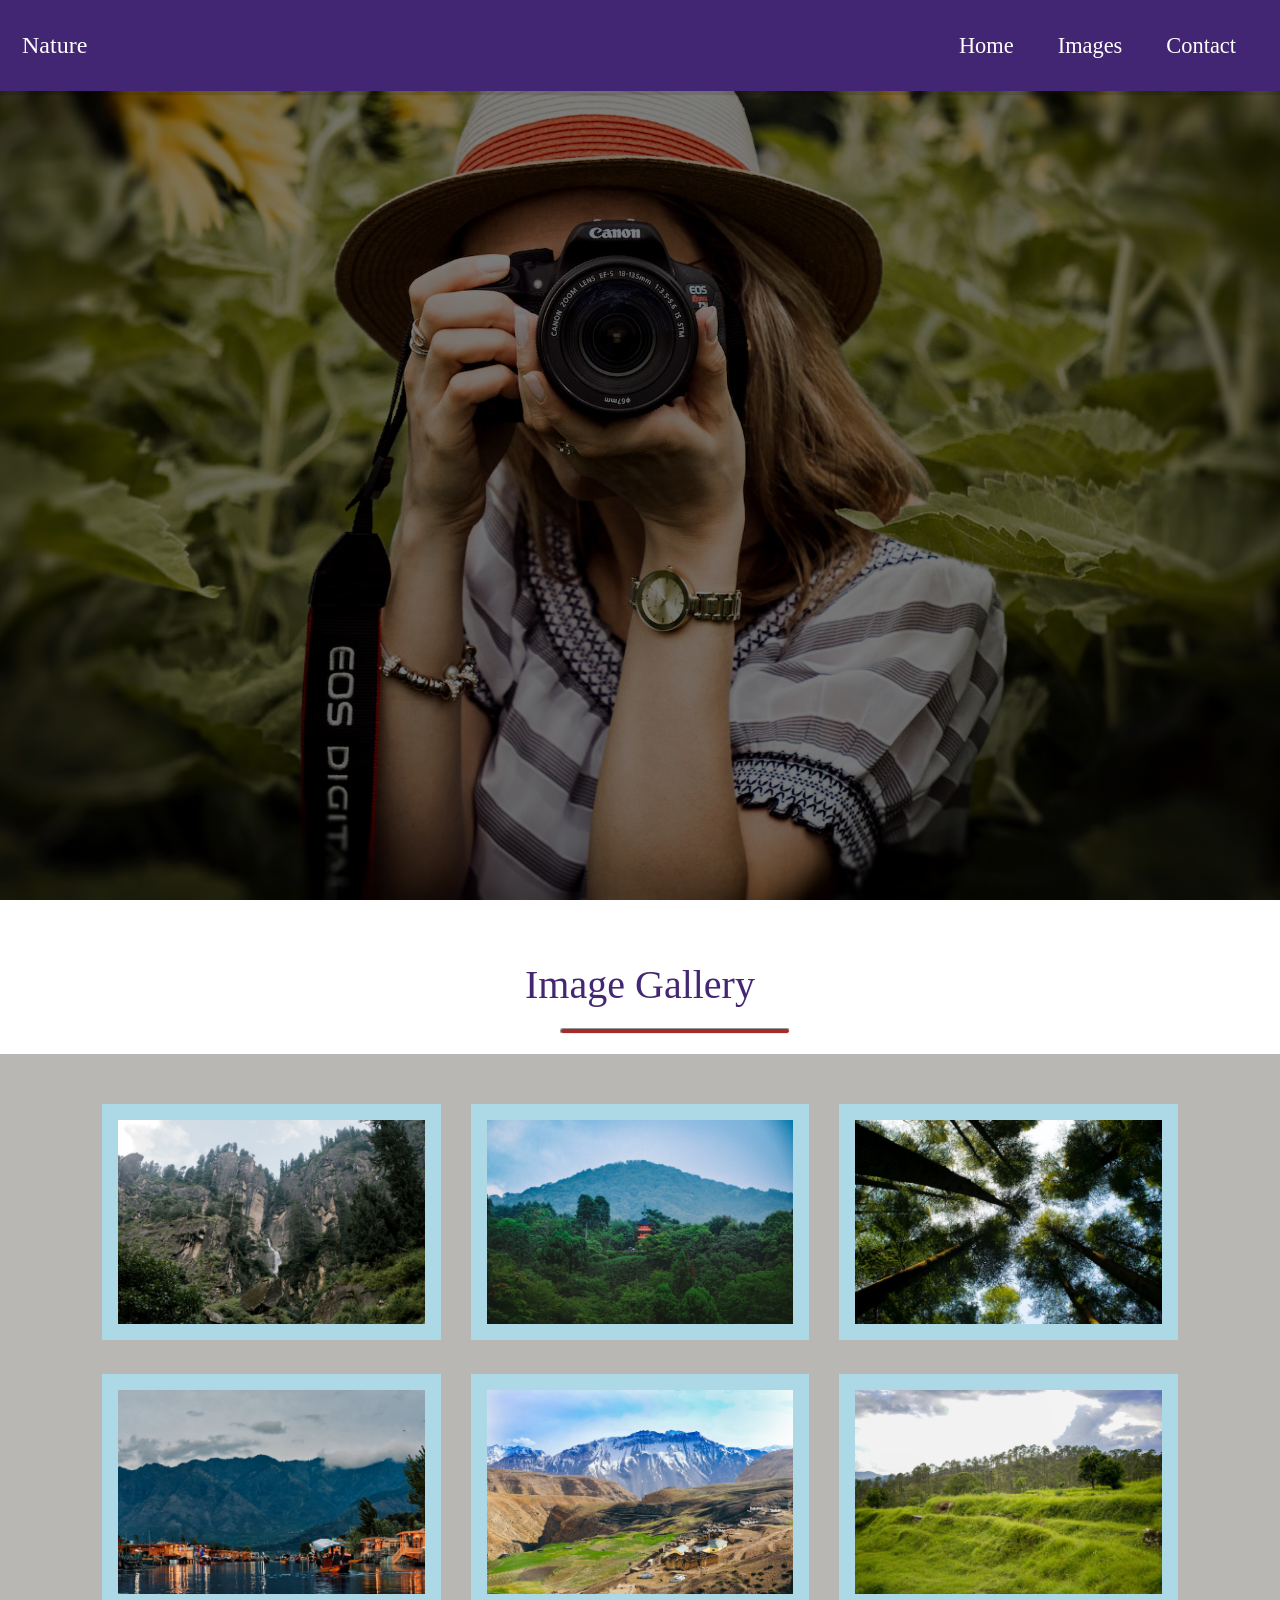
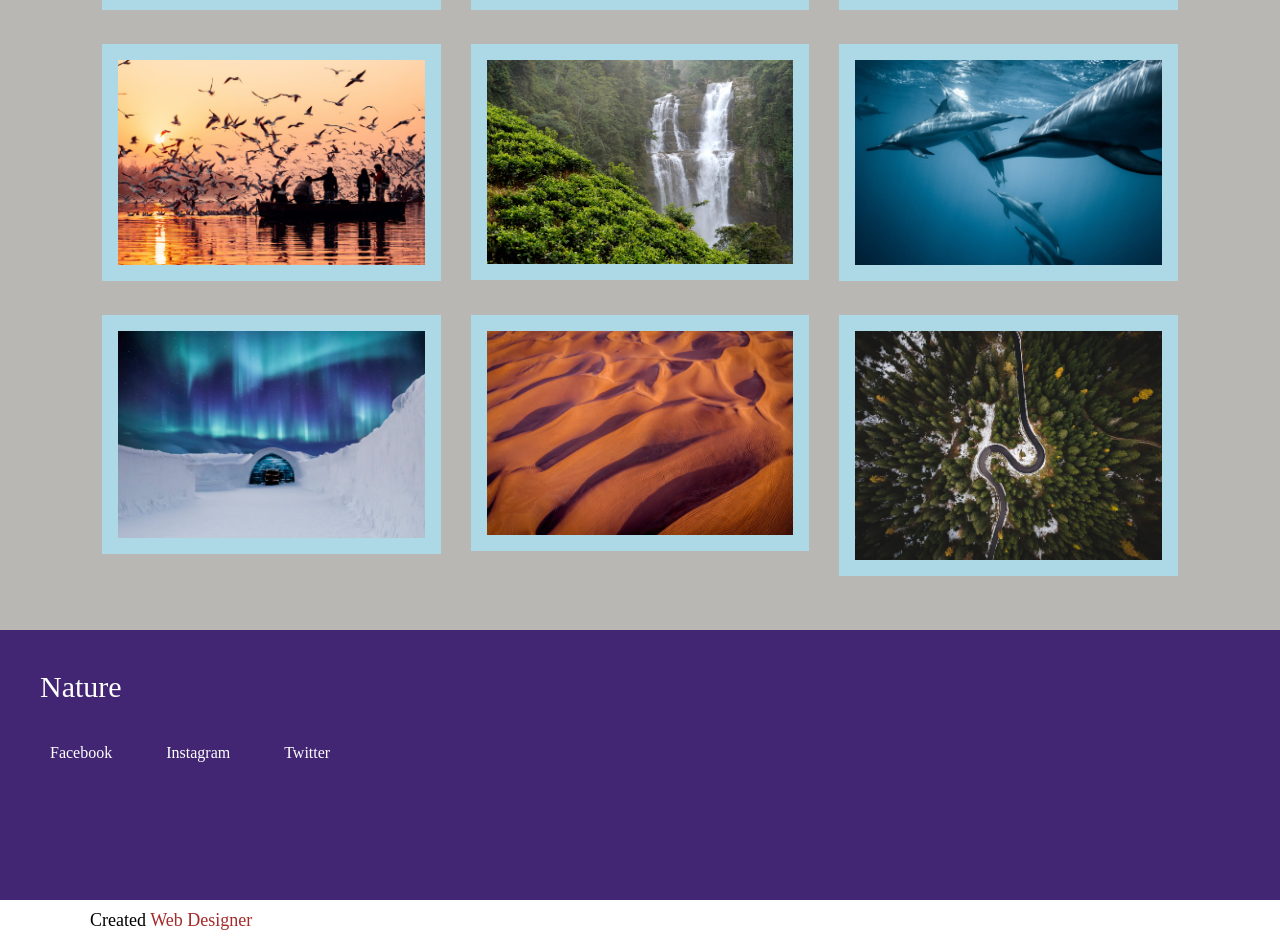
<file: index.html>
<!DOCTYPE html>
<html lang="en">
  <head>
    <meta charset="UTF-8" />
    <meta name="viewport" content="width=device-width, initial-scale=1.0" />
    <title>Image Gallery</title>
    <link rel="stylesheet" href="style.css" />
    <link rel="stylesheet" href="lightbox.css" />
  </head>
  <body>
    <header>
      <div class="inner-header" id="home">
        <div class="container-header">
          <div class="main-header">
            <div class="bars" id="open">
              <svg
                xmlns="http://www.w3.org/2000/svg"
                width="16"
                height="16"
                fill="currentColor"
                class="bi bi-list"
                viewBox="0 0 16 16"
              >
                <path
                  fill-rule="evenodd"
                  d="M2.5 12a.5.5 0 0 1 .5-.5h10a.5.5 0 0 1 0 1H3a.5.5 0 0 1-.5-.5m0-4a.5.5 0 0 1 .5-.5h10a.5.5 0 0 1 0 1H3a.5.5 0 0 1-.5-.5m0-4a.5.5 0 0 1 .5-.5h10a.5.5 0 0 1 0 1H3a.5.5 0 0 1-.5-.5"
                />
              </svg>
            </div>
            <div class="logo">
              <a href="#">Nature</a>
            </div>
            <nav class="list-items active" id="show">
              <ul>
                <li><a href="#home">Home</a></li>
                <li><a href="#image">Images</a></li>
                <li><a href="#contact">Contact</a></li>
              </ul>
            </nav>
          </div>
        </div>
      </div>
    </header>
    <div class="bg"></div>
    <!-- navbar end -->
    <!-- Gallerry start -->

    <div class="head">
      <h1>Image Gallery</h1>
      <hr />
    </div>
    <div class="container" id="image">
      <div class="gallery">
        <a
          href="images/dark tree.jpg"
          data-lightbox="nature"
          data-title="Dark Tree"
        >
          <img src="images/dark tree.jpg" />
        </a>
        <a
          href="images/Forested-mountain.jpg"
          data-lightbox="nature"
          data-title="Forest Mountain"
        >
          <img src="images/Forested-mountain.jpg" />
        </a>
        <a
          href="images/green tree.jpg"
          data-lightbox="nature"
          data-title="Green Tree"
        >
          <img src="images/green tree.jpg" />
        </a>
        <a
          href="images/lake house.jpg"
          data-lightbox="nature"
          data-title="Lake House"
        >
          <img src="images/lake house.jpg" />
        </a>
        <a
          href="images/Snow-mountain.jpg"
          data-lightbox="nature"
          data-title="Snow Mountain"
        >
          <img src="images/Snow-mountain.jpg" />
        </a>
        <a
          href="images/green-grass.jpg"
          data-lightbox="nature"
          data-title="Green Grass"
        >
          <img src="images/green-grass.jpg" />
        </a>
        <a href="images/sunset.jpg" data-lightbox="nature" data-title="Sunset">
          <img src="images//sunset.jpg" />
        </a>
        <a
          href="images/waterfall.jpg"
          data-lightbox="nature"
          data-title="Waterfall"
        >
          <img src="images/waterfall.jpg" />
        </a>
        <a href="images/ocean.jpg" data-lightbox="nature" data-title="ocean">
          <img src="images/ocean.jpg" />
        </a>
        <a
          href="images/snow house.jpg"
          data-lightbox="nature"
          data-title="Snow House"
        >
          <img src="images/snow house.jpg" />
        </a>

        <a href="images/desert.jpg" data-lightbox="nature" data-title="Desert">
          <img src="images/desert.jpg" />
        </a>
        <a
          href="images/road.jpg"
          data-lightbox="nature"
          data-title="Road Curve"
        >
          <img src="images/road.jpg" />
        </a>

        <!-- <img src="images/sunrise.jpg" alt="" /> -->
      </div>
    </div>

    <!-- Gallerry end -->
    <!-- contact start -->
    <div class="contact" id="contact">
      <div class="content"><h1>Nature</h1></div>
      <div class="content-p">
        <a href="#"><i class="fa-brands fa-facebook-f"></i>Facebook</a>
        <a href="#"><i class="fa-brands fa-instagram"></i>Instagram</a>
        <a href="#"><i class="fa-brands fa-twitter"></i>Twitter</a>
      </div>
    </div>
    <!-- contact end -->
    <!-- footer start -->
    <div class="footer">
      <p>Created <span>Web Designer</span></p>
    </div>

    <script src="script.js"></script>
    <script src="lightbox-plus-jquery.min.js"></script>
  </body>
</html>
</file>
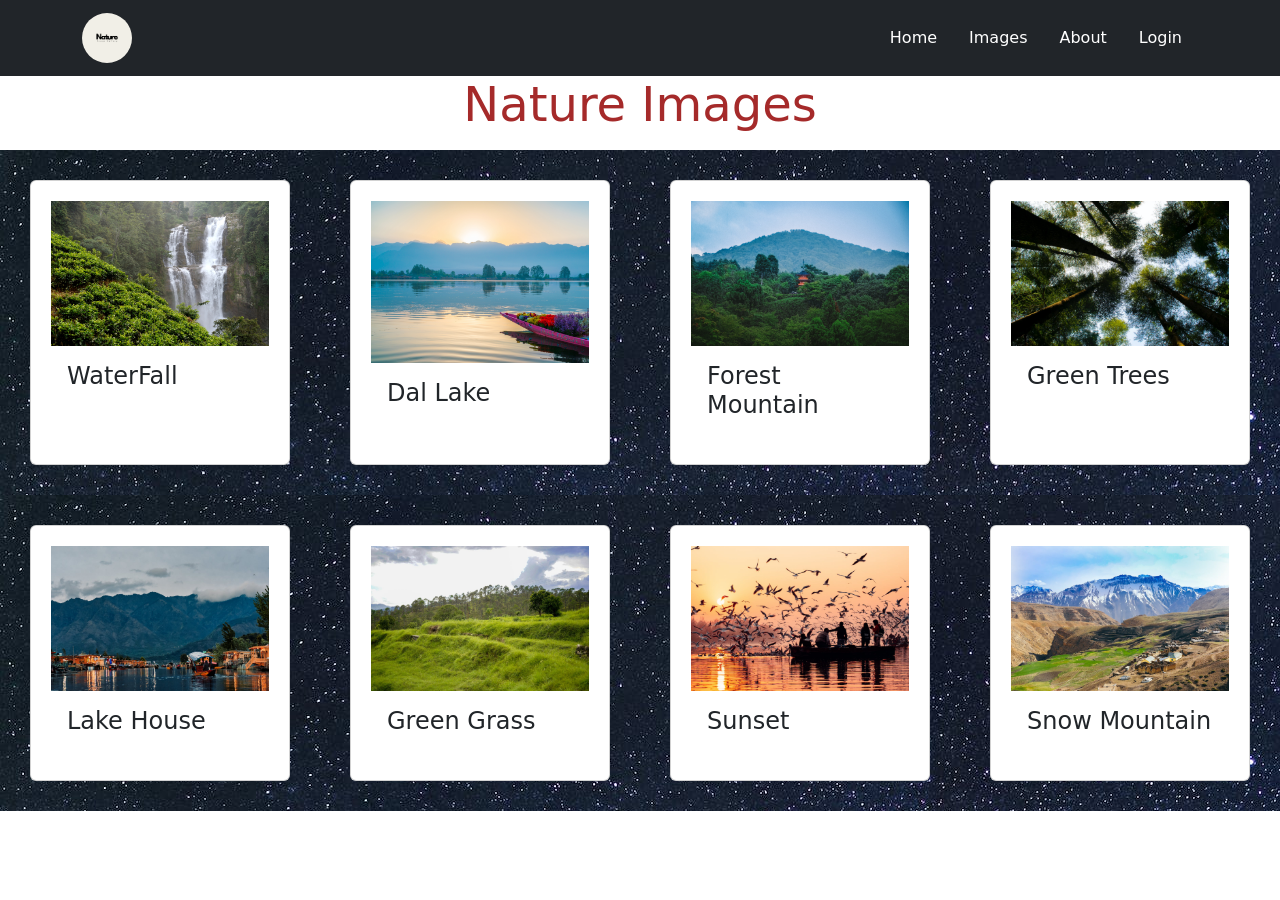
<file: Image-Gallery-Project/index.html>
<!DOCTYPE html>
<html lang="en">
  <head>
    <meta charset="UTF-8" />
    <meta name="viewport" content="width=device-width, initial-scale=1.0" />
    <title>Image Gallery</title>
    <link
      href="https://cdn.jsdelivr.net/npm/bootstrap@5.3.2/dist/css/bootstrap.min.css"
      rel="stylesheet"
      integrity="sha384-T3c6CoIi6uLrA9TneNEoa7RxnatzjcDSCmG1MXxSR1GAsXEV/Dwwykc2MPK8M2HN"
      crossorigin="anonymous"
    />
    <link rel="stylesheet" href="style.css" />
  </head>
  <body>
    <nav class="navbar navbar-expand-sm lg md bg-dark navbar-dark">
    <div class="container sm lg md">
        <a class="navbar-brand" href="image/logo.png" > <img src="image/logo.png" alt="logo img" style="width: 50px;" class="rounded-pill"></a>  
         <ul class="nav nav-pills nav-justified">
          <li class="nav-item">
            <a href="home.html" class="nav-link  text-white ">Home</a>
          </li>
          <li class="nav-item">
            <a href="index.html" class="nav-link   text-white">Images</a>
          </li>
          <li class="nav-item ">
            <a href="about.html" class="nav-link  text-white">About</a>
          </li>
          <li class="nav-item ">
            <a href="login.html" class="nav-link  text-white">Login</a>
          </li>
        </ul>
      </div>
    </div>
    </nav>
    <div class="heading display-2 ">
      <p class="display-5">Nature Images</p>
    </div>
    <div class="wrapper">
      
      <div class="card" style="width: 300px">
        <img src="image/waterfall.jpg" />
        <div class="card-body">
          <h4 class="card-title">WaterFall</h4>
          
        </div>
      </div>
      <div class="card" style="width: 300px">
        <img src="image/sunrise.jpg" />
        <div class="card-body">
          <h4 class="card-title">Dal Lake</h4>
        
        </div>
      </div>
      <div class="card" style="width: 300px">
        <img src="image/Forested-mountain.jpg" />
        <div class="card-body">
          <h4 class="card-title">Forest Mountain</h4>
   
        </div>
      </div>
      <div class="card" style="width: 300px">
        <img src="image/green tree.jpg" />
        <div class="card-body">
          <h4 class="card-title">Green Trees</h4>
        </div>
      </div> 
    </div>
    <div class="wrapper">
        <div class="card" style="width: 300px">
          <img src="image/lake house.jpg" />
          <div class="card-body">
            <h4 class="card-title">Lake House</h4>
            
          </div>
        </div>
        <div class="card" style="width: 300px">
          <img src="image/green-grass.jpg" />
          <div class="card-body">
            <h4 class="card-title">Green Grass</h4>
           
          </div>
        </div>
        <div class="card" style="width: 300px">
          <img src="image/sunset.jpg" />
          <div class="card-body">
            <h4 class="card-title">Sunset</h4>
          </div>
        </div>
        <div class="card" style="width: 300px">
          <img src="image/Snow-mountain.jpg" />
          <div class="card-body">
            <h4 class="card-title">Snow Mountain</h4>
          </div>
        </div> 
      </div>
  

    <script
      src="https://cdn.jsdelivr.net/npm/bootstrap@5.3.2/dist/js/bootstrap.bundle.min.js"
      integrity="sha384-C6RzsynM9kWDrMNeT87bh95OGNyZPhcTNXj1NW7RuBCsyN/o0jlpcV8Qyq46cDfL"
      crossorigin="anonymous"
    ></script>
  </body>
</html>
</file>
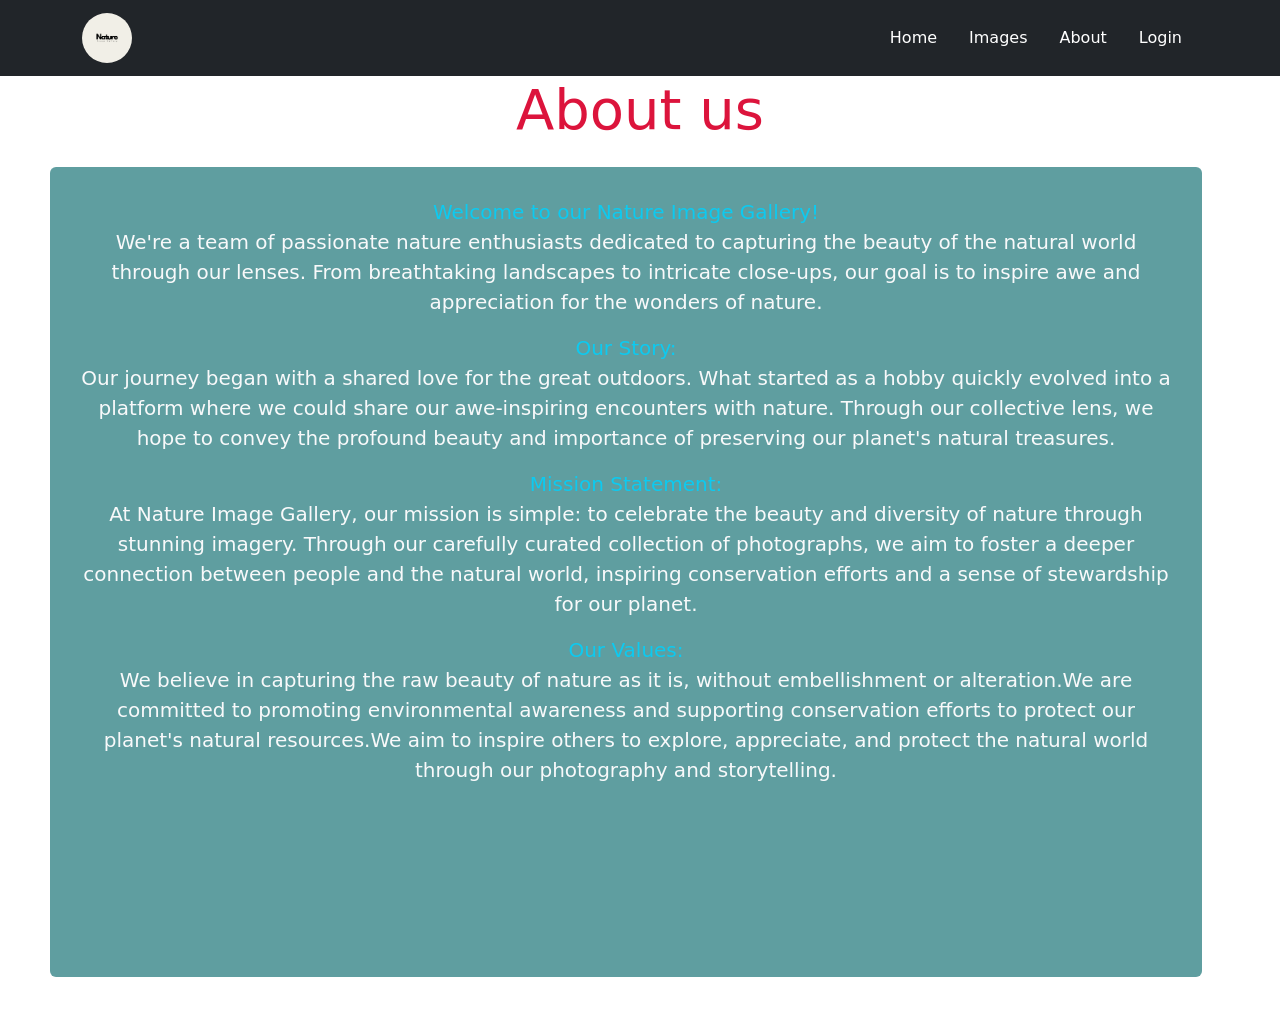
<file: Image-Gallery-Project/about.html>
<!DOCTYPE html>
<html lang="en">
<head>
    <meta charset="UTF-8">
    <meta name="viewport" content="width=device-width, initial-scale=1.0">
    <title>Image Gallery</title>
    <link
    href="https://cdn.jsdelivr.net/npm/bootstrap@5.3.2/dist/css/bootstrap.min.css"
    rel="stylesheet"
    integrity="sha384-T3c6CoIi6uLrA9TneNEoa7RxnatzjcDSCmG1MXxSR1GAsXEV/Dwwykc2MPK8M2HN"
    crossorigin="anonymous"
  />
  <link rel="stylesheet" href="style.css">
</head>
<body>
    <nav class="navbar navbar-expand-sm lg md bg-dark navbar-dark">
        <div class="container sm lg md">
            <a class="navbar-brand" href="image/logo.png" > <img src="image/logo.png" alt="logo img" style="width: 50px;" class="rounded-pill"></a>  
             <ul class="nav nav-pills nav-justified">
              <li class="nav-item">
                <a href="home.html" class="nav-link  text-white ">Home</a>
              </li>
              <li class="nav-item">
                <a href="index.html" class="nav-link   text-white">Images</a>
              </li>
              <li class="nav-item ">
                <a href="about.html" class="nav-link  text-white">About</a>
              </li>
              <li class="nav-item ">
                <a href="login.html" class="nav-link  text-white">Login</a>
              </li>
            </ul>
          </div>
        </div>
        </nav>
        <h1 class="display-4">About us</h1>
          <div class="mt-4 p-7  rounded  content">
           <span class="text-info">Welcome to our Nature Image Gallery!</span>
           <p class="text-light"> We're a team of passionate nature enthusiasts dedicated to capturing the beauty of the natural world through our lenses. From breathtaking landscapes to intricate close-ups, our goal is to inspire awe and appreciation for the wonders of nature.</p>
           <span class="text-info">Our Story:</span>
           <p class="text-light"> Our journey began with a shared love for the great outdoors. What started as a hobby quickly evolved into a platform where we could share our awe-inspiring encounters with nature. Through our collective lens, we hope to convey the profound beauty and importance of preserving our planet's natural treasures.</p>
            <span class="text-info">Mission Statement:</span>
            <p class="text-light">At Nature Image Gallery, our mission is simple: to celebrate the beauty and diversity of nature through stunning imagery. Through our carefully curated collection of photographs, we aim to foster a deeper connection between people and the natural world, inspiring conservation efforts and a sense of stewardship for our planet.</p>
            <span class="text-info">Our Values:</span>
            <p class="text-light">We believe in capturing the raw beauty of nature as it is, without embellishment or alteration.We are committed to promoting environmental awareness and supporting conservation efforts to protect our planet's natural resources.We aim to inspire others to explore, appreciate, and protect the natural world through our photography and storytelling.</p>
            <span class="text-info"></span>
            <p class="text-light"></p>
          </div>


        <script
        src="https://cdn.jsdelivr.net/npm/bootstrap@5.3.2/dist/js/bootstrap.bundle.min.js"
        integrity="sha384-C6RzsynM9kWDrMNeT87bh95OGNyZPhcTNXj1NW7RuBCsyN/o0jlpcV8Qyq46cDfL"
        crossorigin="anonymous"
      ></script>
</body>
</html>
</file>
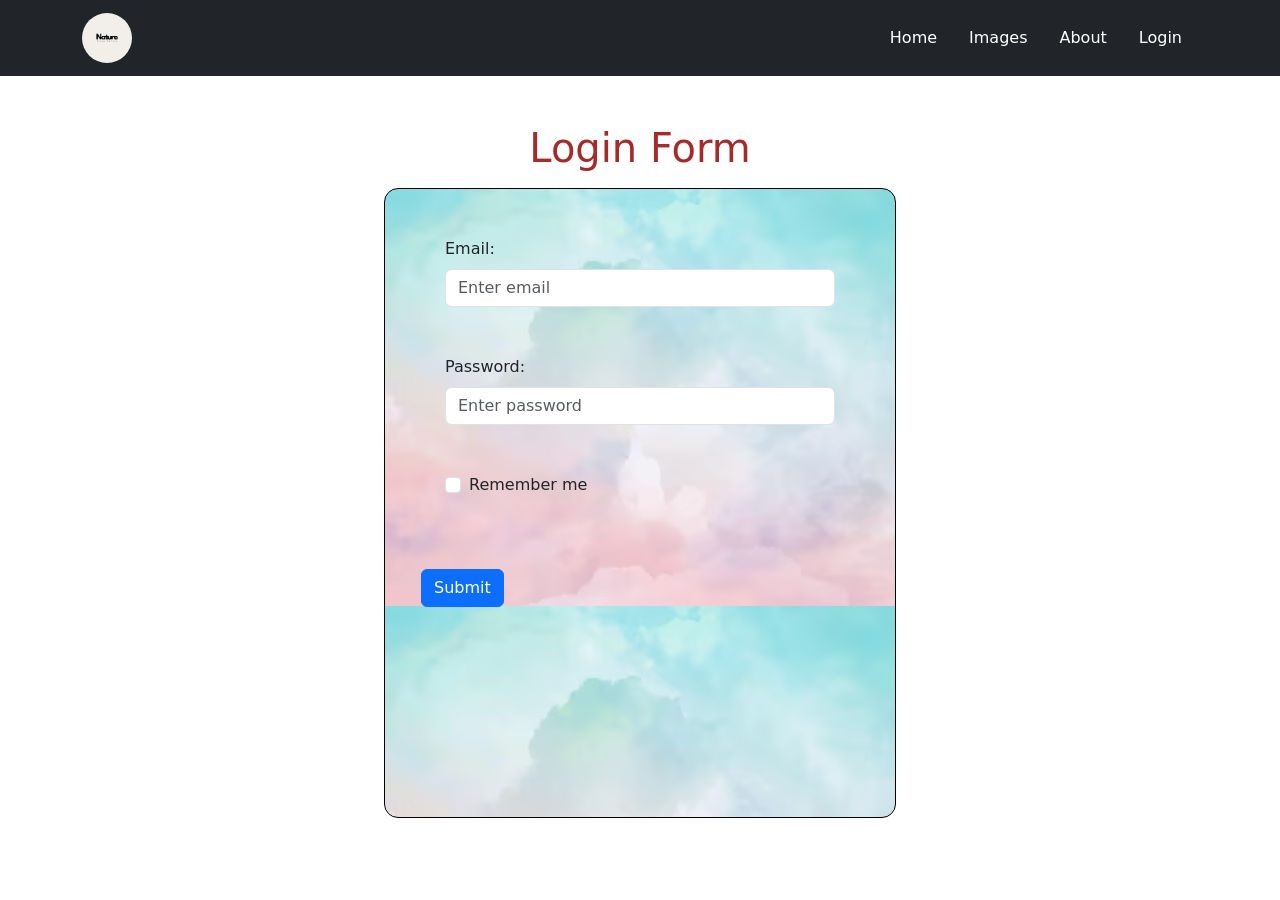
<file: Image-Gallery-Project/login.html>
<!DOCTYPE html>
<html lang="en">
<head>
    <meta charset="UTF-8">
    <meta name="viewport" content="width=device-width, initial-scale=1.0">
    <title>Image Gallery</title>
    <link
    href="https://cdn.jsdelivr.net/npm/bootstrap@5.3.2/dist/css/bootstrap.min.css"
    rel="stylesheet"
    integrity="sha384-T3c6CoIi6uLrA9TneNEoa7RxnatzjcDSCmG1MXxSR1GAsXEV/Dwwykc2MPK8M2HN"
    crossorigin="anonymous"
  />
  <link rel="stylesheet" href="style.css">
</head>
<body>
    <nav class="navbar navbar-expand-sm lg md bg-dark navbar-dark">
        <div class="container sm lg md">
            <a class="navbar-brand" href="image/logo.png" > <img src="image/logo.png" alt="logo img" style="width: 50px;" class="rounded-pill"></a>  
             <ul class="nav nav-pills nav-justified">
              <li class="nav-item">
                <a href="home.html" class="nav-link  text-white ">Home</a>
              </li>
              <li class="nav-item">
                <a href="index.html" class="nav-link   text-white">Images</a>
              </li>
              <li class="nav-item ">
                <a href="about.html" class="nav-link  text-white">About</a>
              </li>
              <li class="nav-item ">
                <a href="login.html" class="nav-link  text-white">Login</a>
              </li>
            </ul>
          </div>
        </div>
        </nav>
        <br>
        <br>
        <p class="display-6">Login Form</p>
    <div class="container  forms">
           <form >
            <div class="m-5">
              <label for="email" class="form-label">Email:</label>
              <input type="email" class="form-control" id="email" placeholder="Enter email" name="email">
            </div>
            <div class="m-5 ">
              <label for="pwd" class="form-label">Password:</label>
              <input type="password" class="form-control" id="pwd" placeholder="Enter password" name="pswd">
            </div>
            <div class="form-check m-5">
              <label class="form-check-label">
                <input class="form-check-input" type="checkbox" name="remember"> Remember me
              </label>
            </div>
            <button type="submit" class="btn btn-primary m-4">Submit</button>
          </form>
    </div>
        <script
        src="https://cdn.jsdelivr.net/npm/bootstrap@5.3.2/dist/js/bootstrap.bundle.min.js"
        integrity="sha384-C6RzsynM9kWDrMNeT87bh95OGNyZPhcTNXj1NW7RuBCsyN/o0jlpcV8Qyq46cDfL"
        crossorigin="anonymous"
      ></script>
</body>
</html>
</file>
<file: style.css>
* {
  margin: 0;
  padding: 0;
  box-sizing: border-box;
}
header {
  position: sticky;
  top: 0;
}
body {
  overflow-x: hidden;
}
.inner-header {
  box-shadow: 0px 4px 1px 0px rgba(0, 0, 0, 0.11);
  background-color: #27055edd;
}

.container-header {
  max-width: 1340px;
  margin: 0 auto;
}

.main-header {
  display: flex;
  align-items: center;
  justify-content: space-between;
  padding: 32px 22px;
}

.logo > a {
  text-decoration: none;
  color: #fff;
  font-weight: 500;
  font-size: 1.5rem;
}
.bars > svg {
  cursor: pointer;
}
.list-items > ul {
  display: flex;
  list-style: none;
}

.list-items ul li {
  padding: 0px 22px;
}

.list-items ul li a {
  text-decoration: none;
  color: #fff;
  font-size: 1.4rem;
  font-weight: 200;
  position: relative;
}

.list-items ul li a::before {
  content: "";
  transition: 1s ease;
  position: absolute;
  width: 0;
  border-bottom: 2px solid black;
  top: 22px;
}

.bars {
  display: none;
}

.list-items ul li a:hover::before {
  width: 100%;
}
.bg {
  background: linear-gradient(rgba(0, 0, 0, 0.5), rgba(0, 0, 0, 0.5)),
    url(images/home-page-bg.jpg);
  background-size: cover;
  background-position: center;
  background-attachment: fixed;
  width: 100%;
  height: 90vh;
}
/* Navbar End */

/* images start */

.container {
  width: 100%;
  min-height: 100vh;
  display: flex;
  align-items: center;
  justify-content: center;
  padding: 50px 8%;
  background-color: rgb(185, 183, 180);
}
.head h1 {
  margin-top: 60px;
  margin-bottom: 20px;
  font-size: 40px;
  color: #27055edd;
  font-weight: 400;
  text-align: center;
}
.head hr {
  width: 230px;
  background-color: brown;
  height: 6px;
  margin-left: 560px;
  border-radius: 15px;
  margin-bottom: 20px;
}
.gallery {
  display: grid;
  grid-template-columns: repeat(auto-fit, minmax(250px, 1fr));
  grid-gap: 30px;
}
.gallery img {
  width: 100%;
  border: 16px solid lightblue;
}
/* images end */

/* media Query Navbar start */
@media only screen and (max-width: 900px) {
  .bars {
    display: block;
  }

  .main-header {
    position: relative;
  }

  .active {
    left: 0 !important;
  }

  .list-items {
    transition: 1s ease;
    display: flex;
    align-items: center;
    justify-content: center;
    position: absolute;
    top: 95px;
    left: -100%;
    width: 40%;
    height: 100vh;
    background-color: #27055edd;
    filter: blur(0.7px);
  }

  .list-items ul {
    padding: 10px;
    height: 36vh;
    flex-direction: column;
    justify-content: space-between;
  }

  .bars svg {
    width: 35px;
    height: 35px;
  }

  .list-items ul li a {
    color: #fff;
  }

  .list-items ul li a::before {
    content: none;
  }
}
/* navbar media query end */
/* gallery start */
@media (max-width: 800px) {
  .head hr {
    width: 200px;
    height: 5px;
    color: brown;
    margin-left: 280px;
  }
}
@media (max-width: 600px) {
  .head hr {
    width: 200px;
    height: 5px;
    color: brown;
    margin-left: 100px;
  }
}
/* images end */
/* contact start */
.contact {
  background-color: #27055edd;
  width: 100%;
  height: 30vh;
  filter: blur(0.5px);
}
.content h1 {
  font-size: 30px;
  font-weight: 200;
  padding: 40px;
  color: #fff;
}
.content-p a {
  color: #fff;
  margin-left: 50px;
  text-decoration: none;
}
a i .fa {
  color: #fff;
}
/* contact end */
/* footer start */
.footer {
  font-size: 18px;
  padding: 10px;
  margin-left: 80px;
}
.footer p span {
  color: brown;
}
</file>
<file: Image-Gallery-Project/style.css>
/* image gallery code  start */
.card {
  margin: 30px;
  padding: 20px;
}
.wrapper {
  display: flex;
  background-image: url(image/img-bg.jpg);
}
body {
  overflow-x: hidden;
}
p {
  text-align: center;
  color: brown;
}
/* image gallery code  end */

/* Home page code start */
.bg {
  position: relative;
  background-image: url(image/home-page-bg.jpg);
  background-size: cover;
  height: 90vh;
  background-attachment: fixed;
  background-repeat: no-repeat;
}
.text {
  text-align: center;
  padding-bottom: 9%;
}
/* Home page code end */

/* about us code start */
.content {
  padding: 30px;
  margin: 50px;
  box-sizing: border-box;
  border-radius: 3px black;
  width: 90vw;
  height: 90vh;
  background-color: cadetblue;
}
h1 {
  text-align: center;
  color: crimson;
}
.content,
p {
  text-align: center;
  font-size: 20px;
}
/* about us code end */

/* login code start */

.forms {
  border: 1px solid black;
  border-radius: 14px;
  width: 40vw;
  height: 70vh;
  background-image: url(image/login--bg.avif);
}
</file>
